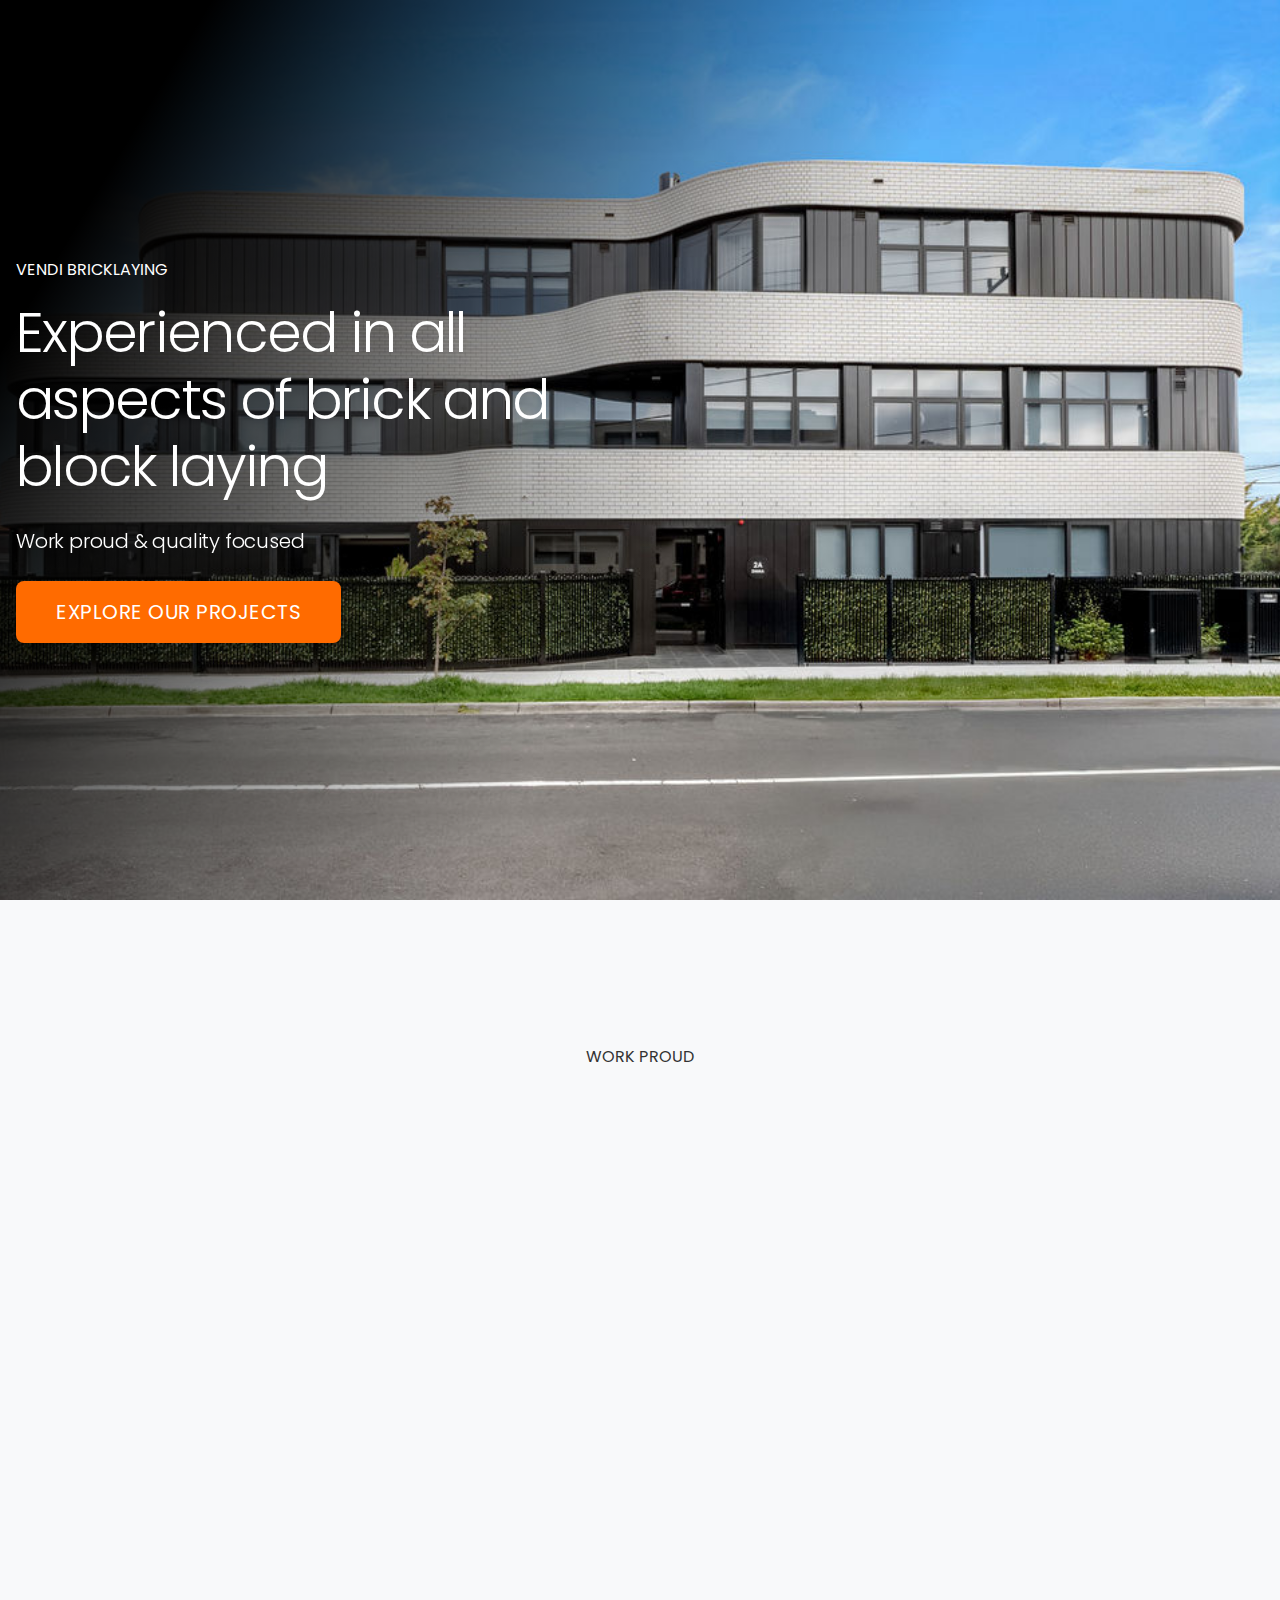
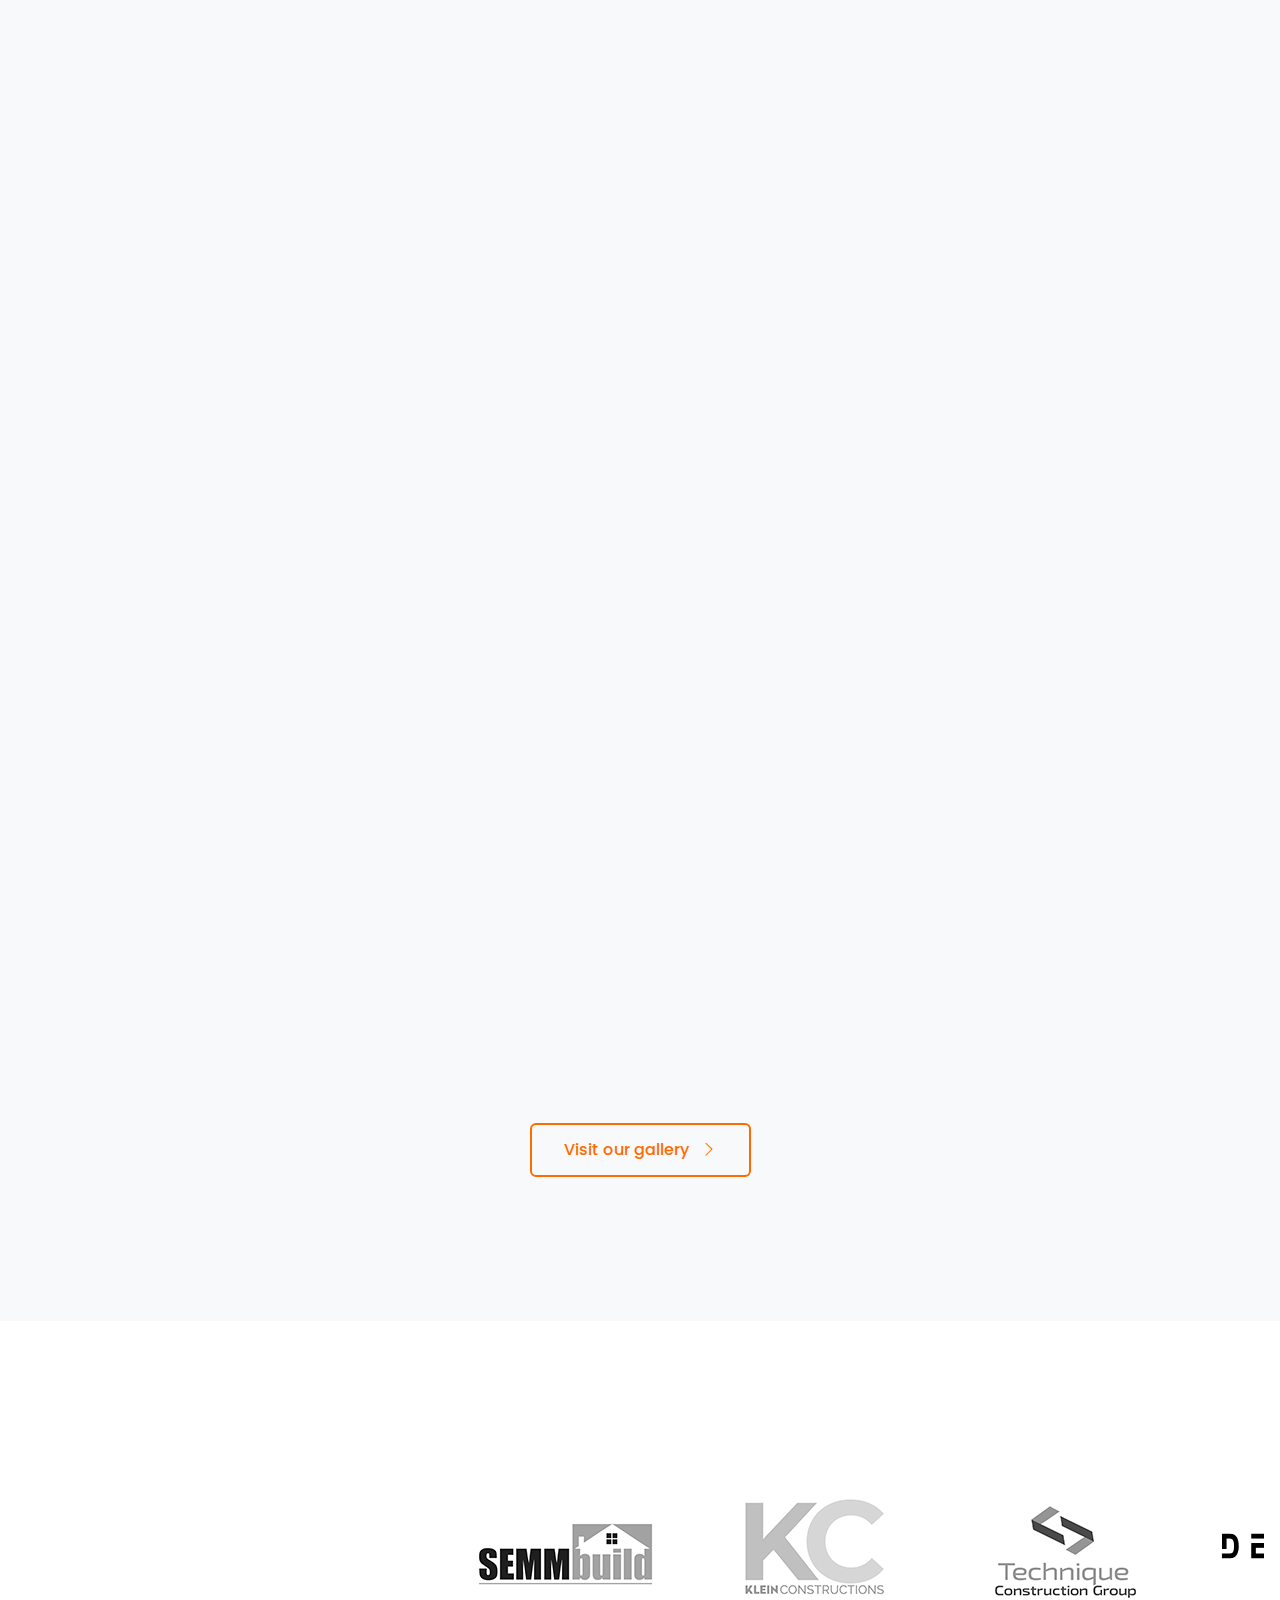
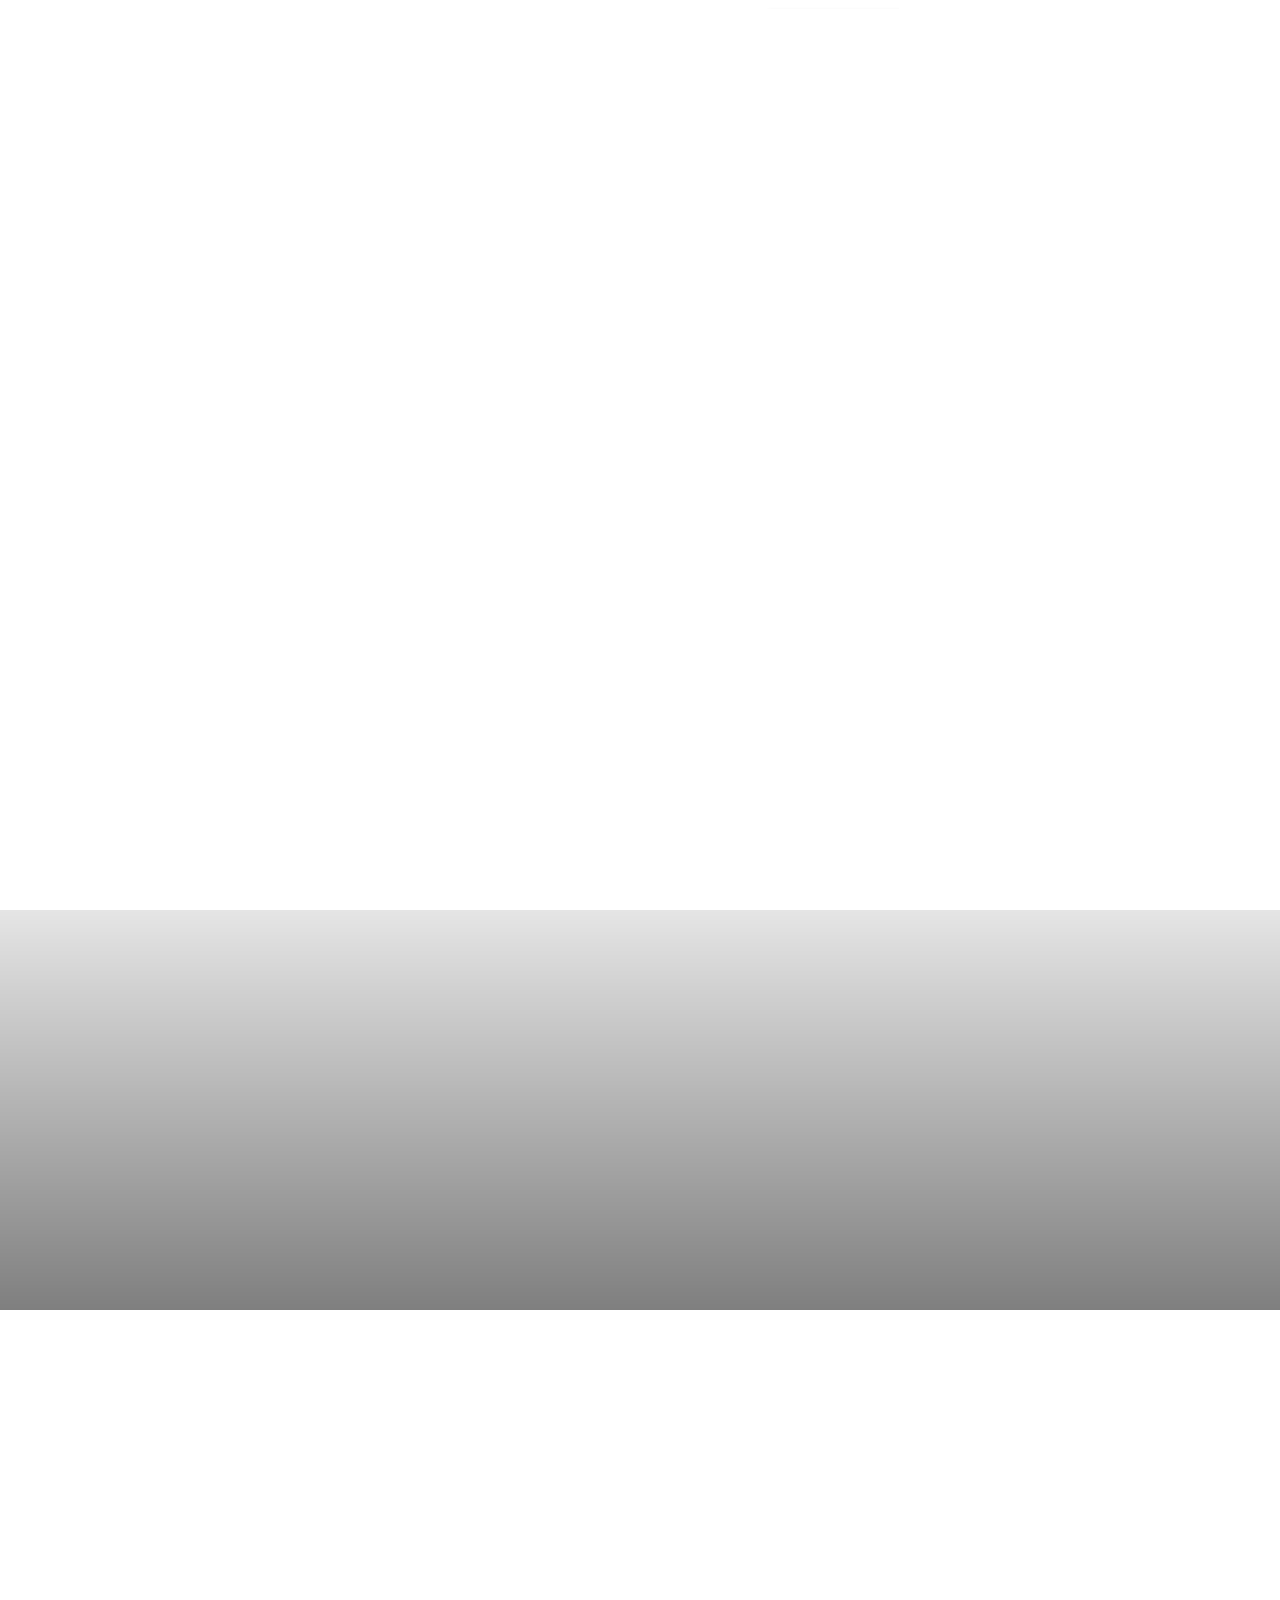
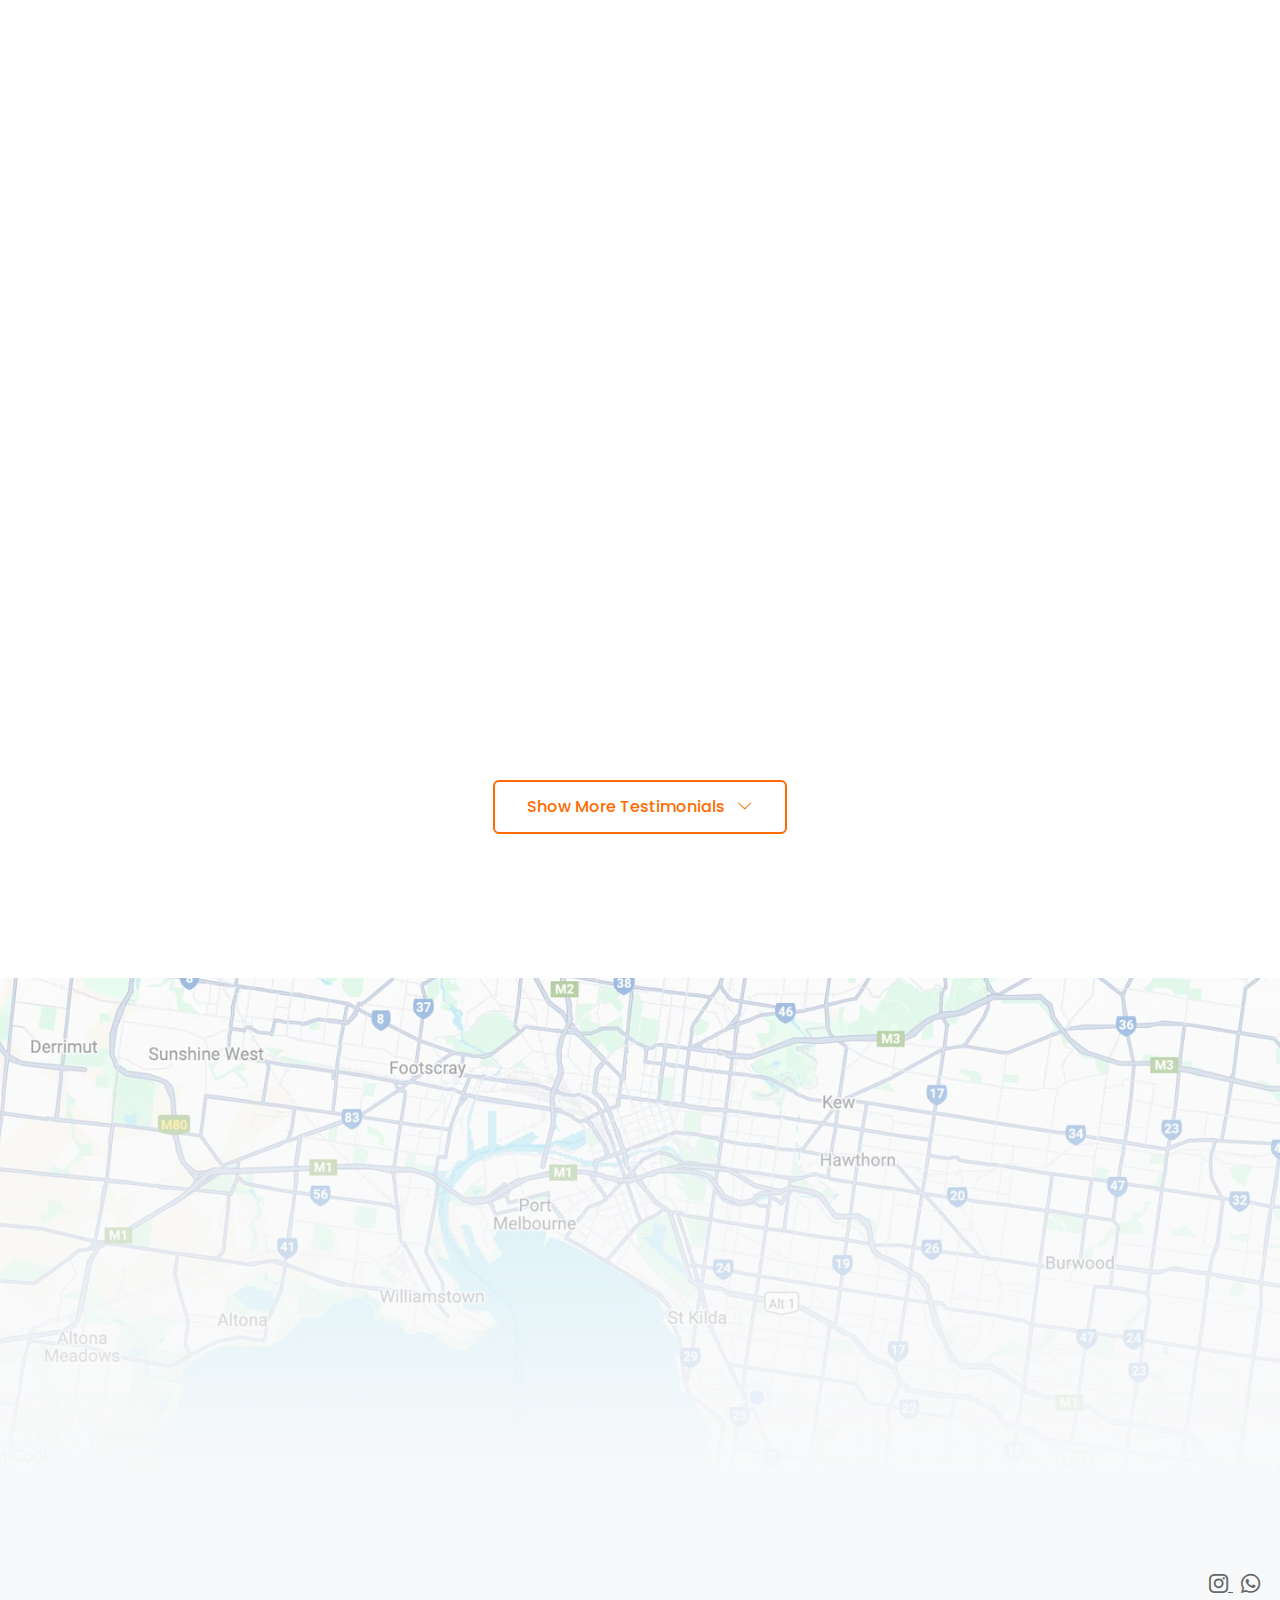
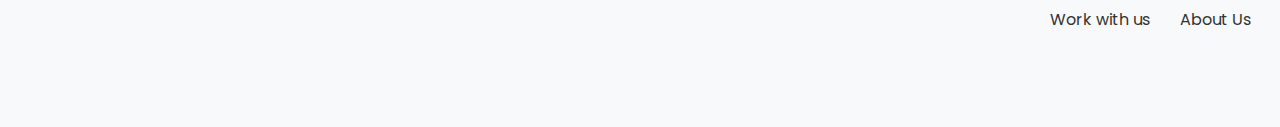
<file: index.html>
<!DOCTYPE html>
<html lang="es">

<head>
  <meta charset="UTF-8">
  <meta name="viewport" content="width=device-width, initial-scale=1.0">
  <meta name="description" content="Vendi Bricklaying - Experts in brick and block construction. Professional masonry services for fireplaces, walls, and residential projects. Guaranteed quality in Melbourne, Australia.>
  <meta name=" keywords"
    content="bricklaying, brickwork, construction, chimney building, residential construction, Melbourne bricklayers, professional bricklaying, brick walls, custom brickwork, construction services, building contractors, masonry work, brick installation, construction experts, quality bricklaying">
  <meta name="author" content="Vendi Bricklaying">
  <meta name="robots" content="index, follow">
  <meta property="og:title" content="Vendi Bricklaying - Professional Bricklaying Services in Melbourne">
  <meta property="og:description"
    content="Expert bricklaying services in Melbourne. Specializing in chimneys, residential construction, and custom brickwork projects. Quality guaranteed.">
  <meta property="og:image" content="assets/images/header-bg.jpeg">
  <meta property="og:url" content="https://vendibricklaying.com.au">
  <meta property="og:type" content="website">
  <meta name="twitter:card" content="summary_large_image">
  <meta name="twitter:title" content="Vendi Bricklaying - Professional Bricklaying Services">
  <meta name="twitter:description"
    content="Expert bricklaying services in Melbourne. Quality construction and custom brickwork projects.">
  <meta name="twitter:image" content="assets/images/header-bg.jpeg">
  <meta name="geo.region" content="AU-VIC">
  <meta name="geo.placename" content="Melbourne">
  <meta name="geo.position" content="-37.8136;144.9631">
  <meta name="ICBM" content="-37.8136, 144.9631">
  <title>Vendi Bricklaying - Professional Bricklaying Services in Melbourne</title>
  <!-- Favicon -->
  <link rel="icon" type="image/ico" href="assets/images/logo.ico">
  <!-- Canonical URL -->
  <link rel="canonical" href="https://vendibricklaying.com.au">
  <!-- Additional Meta Tags -->
  <meta name="language" content="English">
  <meta name="revisit-after" content="7 days">
  <meta name="theme-color" content="#ff6b00">
  <!-- Gallery Section Meta Tags -->
  <meta name="gallery:title" content="Vendi Bricklaying Gallery - Quality Brickwork Projects">
  <meta name="gallery:description"
    content="Explore our portfolio of premium brickwork projects including custom chimneys, residential construction, and unique brick patterns. Quality craftsmanship in Melbourne.">
  <meta name="gallery:keywords"
    content="bricklaying gallery, brickwork portfolio, Melbourne bricklaying projects, custom brickwork examples, chimney construction gallery, residential brickwork showcase">
  <!-- Structured Data for Gallery -->
  <script type="application/ld+json">
  {
    "@context": "https://schema.org",
    "@type": "ImageGallery",
    "name": "Vendi Bricklaying Project Gallery",
    "description": "Showcase of premium brickwork projects including custom chimneys, residential construction, and unique brick patterns.",
    "image": [
      {
        "@type": "ImageObject",
        "contentUrl": "https://vendibricklaying.com.au/assets/images/header-bg.png",
        "name": "Custom Chimney Project",
        "description": "Detailed chimney built with custom made ptersen kolumba bricks"
      },
      {
        "@type": "ImageObject",
        "contentUrl": "https://vendibricklaying.com.au/assets/images/gallery/pr3_3.jpg",
        "name": "Residential Project",
        "description": "Residential project with premium brick finishes, combining aesthetics and durability"
      },
      {
        "@type": "ImageObject",
        "contentUrl": "https://vendibricklaying.com.au/assets/images/gallery/pr1_1.jpg",
        "name": "Patterned Wall Construction",
        "description": "Construction of walls with special patterns, showcasing the versatility of brick"
      }
    ],
    "provider": {
      "@type": "LocalBusiness",
      "name": "Vendi Bricklaying",
      "image": "https://vendibricklaying.com.au/assets/images/logo512.png",
      "description": "Professional bricklaying services in Melbourne. Specializing in chimneys, residential construction, and custom brickwork projects.",
      "address": {
        "@type": "PostalAddress",
        "streetAddress": "Melbourne",
        "addressLocality": "Melbourne",
        "addressRegion": "VIC",
        "addressCountry": "AU"
      },
      "geo": {
        "@type": "GeoCoordinates",
        "latitude": -37.8136,
        "longitude": 144.9631
      },
      "url": "https://vendibricklaying.com.au",
      "telephone": "+61 411 797 280",
      "openingHoursSpecification": {
        "@type": "OpeningHoursSpecification",
        "dayOfWeek": [
          "Monday",
          "Tuesday",
          "Wednesday",
          "Thursday",
          "Friday",
          "Saturday"
        ],
        "opens": "07:00",
        "closes": "17:00"
      }
    }
  }
  </script>
  <!-- Google Fonts -->
  <link rel="preconnect" href="https://fonts.googleapis.com">
  <link rel="preconnect" href="https://fonts.gstatic.com" crossorigin>
  <link href="https://fonts.googleapis.com/css2?family=Poppins:wght@300;400;500;600;700&display=swap" rel="stylesheet">
  <!-- Bootstrap 5 CSS -->
  <link href="https://cdn.jsdelivr.net/npm/bootstrap@5.3.3/dist/css/bootstrap.min.css" rel="stylesheet">
  <!-- AOS CSS -->
  <link href="https://unpkg.com/aos@2.3.1/dist/aos.css" rel="stylesheet">
  <!-- Custom CSS -->
  <link rel="stylesheet" href="styles.css">
</head>
<!-- Google tag (gtag.js) -->
<script async src="https://www.googletagmanager.com/gtag/js?id=AW-16962348396"></script>
<script>
  window.dataLayer = window.dataLayer || [];
  function gtag() { dataLayer.push(arguments); }
  gtag('js', new Date());

  gtag('config', 'AW-16962348396');
</script>
<script async src="https://www.googletagmanager.com/gtag/js?id=G-SKYWXN4DM1"></script>
<script>
  // Only run Google Analytics script if not on localhost
  if (window.location.hostname !== "localhost" && window.location.hostname !== "127.0.0.1") {
    window.dataLayer = window.dataLayer || [];
    function gtag() { dataLayer.push(arguments); }
    gtag('js', new Date());

    gtag('config', 'G-SKYWXN4DM1');
  }
</script>

<body>
  <!-- Header Section -->
  <header class="header-section">
    <div class="container">
      <div class="row min-vh-100 align-items-center">
        <div class="col-lg-6">
          <p class="text-uppercase text-white">Vendi Bricklaying</p>
          <h1 class="display-4 text-white mb-4" data-aos="fade-right">Experienced in all aspects of brick and block
            laying</h1>
          <p class="lead text-white mb-4" data-aos="fade-right" data-aos-delay="100">Work proud & quality focused</p>
          <a href="#gallery" class="btn btn-brick btn-lg" data-aos="fade-right" data-aos-delay="200">Explore our
            projects</a>
        </div>
      </div>
    </div>
  </header>

  <!-- Gallery Section -->
  <section id="gallery" class="gallery-section">
    <div class="container">
      <div class="text-center mb-5">
        <p class="text-uppercase">Work proud</p>
        <h2 class="display-5 mb-3" data-aos="fade-up">Showcasing quality brickwork Projects</h2>
      </div>

      <!-- First Row -->
      <div class="row g-4 mb-4">
        <div class="col-lg-6">
          <div class="gallery-item vertical" data-aos="fade-right">
            <div class="gallery-item-inner">
              <div class="gallery-item-front">
                <img src="assets/images/chimenea.png" alt="Imagen vertical" class="img-fluid">
              </div>
              <div class="gallery-item-back">
                <p>This detailed chimney built with custom made ptersen kolumba bricks.</p>
                <img src="assets/images/partners/robertsons.png" alt="Robertsons logo" class="img-fluid">
              </div>
            </div>
          </div>
        </div>
        <div class="col-lg-6">
          <div class="row g-4">
            <div class="col-12">
              <div class="gallery-item horizontal" data-aos="fade-left" data-aos-delay="100">
                <div class="gallery-item-inner">
                  <div class="gallery-item-front">
                    <img src="assets/images/gallery/pr3_3.jpg" alt="Imagen horizontal 1" class="img-fluid">
                  </div>
                  <div class="gallery-item-back">
                    <p>Residential project with premium brick finishes, combining aesthetics and durability.</p>
                  </div>
                </div>
              </div>
            </div>
            <div class="col-12">
              <div class="gallery-item horizontal" data-aos="fade-left" data-aos-delay="200">
                <div class="gallery-item-inner">
                  <div class="gallery-item-front">
                    <img src="assets/images/2.jpeg" alt="Imagen horizontal 2" class="img-fluid">
                  </div>
                  <div class="gallery-item-back">
                    <p>Construction of walls with special patterns, showcasing the versatility of brick.</p>
                  </div>
                </div>
              </div>
            </div>
          </div>
        </div>
      </div>

      <!-- Second Row -->
      <div class="row g-4">
        <div class="col-lg-6">
          <div class="gallery-item vertical" data-aos="fade-right" data-aos-delay="300">
            <div class="gallery-item-inner">
              <div class="gallery-item-front">
                <img src="assets/images/11.jpg" alt="Imagen vertical 2" class="img-fluid">
              </div>
              <div class="gallery-item-back">
                <p>Residential building project with premium brick finishes, highlighting precision and quality in every
                  detail.</p>
              </div>
            </div>
          </div>
        </div>
        <div class="col-lg-6">
          <div class="gallery-item vertical" data-aos="fade-right" data-aos-delay="400">
            <div class="gallery-item-inner">
              <div class="gallery-item-front">
                <img src="assets/images/7.jpeg" alt="Imagen vertical 3" class="img-fluid">
              </div>
              <div class="gallery-item-back">
                <p>Construction of walls with unique patterns and textures, demonstrating the versatility and beauty of
                  brick.</p>
              </div>
            </div>
          </div>
        </div>
      </div>

      <div class="text-center mt-5">
        <a href="gallery.html" class="btn btn-outline-brick" id="visit-gallery">
          <span>Visit our gallery</span>
          <i class="bi bi-chevron-right ms-2"></i>
        </a>
      </div>
    </div>
  </section>

  <!-- Clients & Partners Section -->
  <section class="clients-section">
    <div class="container">
      <div class="row align-items-center">
        <!-- Left Column - Text Content -->
        <div class="col-lg-4 mb-4 mb-lg-0">
          <h2 class="mb-4 text-uppercase" data-aos="fade-right">Builders & Partners</h2>
          <p class="lead" data-aos="fade-right" data-aos-delay="100">We're proud to collaborate with builders,
            developers, and partners who share our commitment to quality and excellence.</p>
        </div>

        <!-- Right Column - Carousel -->
        <div class="col-lg-8">
          <div class="clients-carousel">
            <div class="clients-track">
              <!-- First Set of Logos -->
              <div class="client-logo">
                <a href="https://semmbuild.com.au/" target="_blank" rel="noopener noreferrer">
                  <img src="assets/images/partners/semmbuild.png" alt="SEMM BUILD" class="img-fluid">
                </a>
              </div>
              <div class="client-logo">
                <a href="https://kleinconstructions.com.au/" target="_blank" rel="noopener noreferrer">
                  <img src="assets/images/partners/klein.png" alt="Klein" class="img-fluid">
                </a>
              </div>
              <div class="client-logo">
                <a href="https://www.techniqueconstruction.com.au/" target="_blank" rel="noopener noreferrer">
                  <img src="assets/images/partners/technique.png" alt="Technique Construction Group" class="img-fluid">
                </a>
              </div>
              <div class="client-logo">
                <a href="https://www.debuildgroup.com.au/" target="_blank" rel="noopener noreferrer">
                  <img src="assets/images/partners/de-build.png" alt="De Build" class="img-fluid">
                </a>
              </div>
              <div class="client-logo">
                <a href="https://www.originalprojects.com.au/" target="_blank" rel="noopener noreferrer">
                  <img src="assets/images/partners/originalprojects.png" alt="Original Projects" class="img-fluid">
                </a>
              </div>
              <div class="client-logo">
                <a href="https://br-landscapes.com.au/" target="_blank" rel="noopener noreferrer">
                  <img src="assets/images/partners/br-landscapes.png" alt="BR Landscapes" class="img-fluid">
                </a>
              </div>
              <div class="client-logo">
                <a href="https://mikdev.com.au/" target="_blank" rel="noopener noreferrer">
                  <img src="assets/images/partners/mikde.png" alt="Mikdev" class="img-fluid">
                </a>
              </div>
              <div class="client-logo">
                <a href="https://www.baseconstruct.com/" target="_blank" rel="noopener noreferrer">
                  <img src="assets/images/partners/base.png" alt="Base Construct" class="img-fluid">
                </a>
              </div>
              <!-- Duplicate logos for seamless loop -->
              <div class="client-logo">
                <a href="https://semmbuild.com.au/" target="_blank" rel="noopener noreferrer">
                  <img src="assets/images/partners/semmbuild.png" alt="SEMM BUILD" class="img-fluid">
                </a>
              </div>
              <div class="client-logo">
                <a href="https://kleinconstructions.com.au/" target="_blank" rel="noopener noreferrer">
                  <img src="assets/images/partners/klein.png" alt="Klein" class="img-fluid">
                </a>
              </div>
              <div class="client-logo">
                <a href="https://www.techniqueconstruction.com.au/" target="_blank" rel="noopener noreferrer">
                  <img src="assets/images/partners/technique.png" alt="Technique Construction Group" class="img-fluid">
                </a>
              </div>
              <div class="client-logo">
                <a href="https://www.debuildgroup.com.au/" target="_blank" rel="noopener noreferrer">
                  <img src="assets/images/partners/de-build.png" alt="De Build" class="img-fluid">
                </a>
              </div>
              <div class="client-logo">
                <a href="https://www.originalprojects.com.au/" target="_blank" rel="noopener noreferrer">
                  <img src="assets/images/partners/originalprojects.png" alt="Original Projects" class="img-fluid">
                </a>
              </div>
              <div class="client-logo">
                <a href="https://br-landscapes.com.au/" target="_blank" rel="noopener noreferrer">
                  <img src="assets/images/partners/br-landscapes.png" alt="BR Landscapes" class="img-fluid">
                </a>
              </div>
              <div class="client-logo">
                <a href="https://mikdev.com.au/" target="_blank" rel="noopener noreferrer">
                  <img src="assets/images/partners/mikde.png" alt="Mikdev" class="img-fluid">
                </a>
              </div>
              <div class="client-logo">
                <a href="https://www.baseconstruct.com/" target="_blank" rel="noopener noreferrer">
                  <img src="assets/images/partners/base.png" alt="Base Construct" class="img-fluid">
                </a>
              </div>
            </div>
          </div>
        </div>
      </div>
    </div>
  </section>

  <!-- Video Section -->
  <section class="video-section py-5">
    <div class="container">
      <div class="row justify-content-center">
        <div class="col-lg-10" data-aos="fade-up" data-aos-delay="200">
          <div class="video-container mb-5">
            <iframe src="https://www.youtube-nocookie.com/embed/NiMmLrqk3Cg?si=XEGr3wIhr_3o7Y1U&amp;controls=0"
              title="Vendi Bricklaying Work Process" frameborder="0"
              allow="accelerometer; autoplay; clipboard-write; encrypted-media; gyroscope; picture-in-picture"
              allowfullscreen>
            </iframe>
          </div>
        </div>
      </div>
    </div>
  </section>

  <!-- Parallax Section -->
  <section class="parallax-section">
    <div class="parallax-content">
      <h2 class="text-white mb-4" data-aos="fade-up">Building Excellence</h2>
      <p class="lead text-white" data-aos="fade-up" data-aos-delay="100">Crafting quality brickwork that stands the test
        of time</p>
    </div>
  </section>

  <!-- Testimonials Section -->
  <section class="testimonials-section">
    <div class="container">
      <div class="text-center mb-5">
        <h2 class="display-5 mb-3" data-aos="fade-up">What Our Clients Say</h2>
        <p class="lead" data-aos="fade-up" data-aos-delay="100">Testimonials from Those Who've Trusted Our Work</p>
      </div>

      <div class="row g-4" id="testimonials-container">
        <!-- Testimonial 1 -->
        <div class="col-lg-6 testimonial-item" data-aos="fade-up" data-aos-delay="300">
          <div class="testimonial-card">
            <div class="testimonial-content">
              <p>"Adrian and his team at Vendi Bricklaying are fantastic bricklayers. I have used Adrian and his team on
                3 architectural projects over a number of years, including render bricks, blocks and feature face brick
                installations. They are efficient, reliable with excellent workmanship adding value throughout. Adrian
                in particular offers his time freely providing quality advice in relation to all brick/block matters
                prior, during and after installation. I would not hesitate in using/recommending Vendi Bricklaying for
                any future work"</p>
            </div>
            <div class="testimonial-author">
              <div class="author-info">
                <h4>Vlad Grinberg</h4>
                <p>Property Developer</p>
                <div class="rating mb-2">
                  <i class="bi bi-star-fill"></i>
                  <i class="bi bi-star-fill"></i>
                  <i class="bi bi-star-fill"></i>
                  <i class="bi bi-star-fill"></i>
                  <i class="bi bi-star-fill"></i>
                </div>
              </div>
            </div>
          </div>
        </div>

        <!-- Testimonial 2 -->
        <div class="col-lg-6 testimonial-item" data-aos="fade-up" data-aos-delay="300">
          <div class="testimonial-card">
            <div class="testimonial-content">
              <p>"We engaged Adrian on a very high end architectural project in Brighton. This project involved some
                very intricate brick work that required a great deal of skill and patience. Adrian is a fantastic
                problem-solver and always goes above and beyond to ensure projects are successful. His attention to
                detail is outstanding and overall knowledge is second to none. I wouldn't hesitate in using Vendi
                Bricklaying for future projects"</p>
            </div>
            <div class="testimonial-author">
              <div class="author-info">
                <h4>Stephen Berger/site supervisor</h4>
                <p>Klein constructions</p>
                <div class="rating mb-2">
                  <i class="bi bi-star-fill"></i>
                  <i class="bi bi-star-fill"></i>
                  <i class="bi bi-star-fill"></i>
                  <i class="bi bi-star-fill"></i>
                  <i class="bi bi-star-fill"></i>
                </div>
              </div>
            </div>
          </div>
        </div>

        <!-- Testimonial 3 -->
        <div class="col-lg-6 testimonial-item" data-aos="fade-up" data-aos-delay="200">
          <div class="testimonial-card">
            <div class="testimonial-content">
              <p>"Adrian and I have worked on many projects together over the past 15 years. His experience, knowledge
                and workmanship are outstanding, and the reason why we have had such a long standing relationship. I
                hold high standards and so does Adrian and his team"</p>
            </div>
            <div class="testimonial-author">
              <div class="author-info">
                <h4>Nick Butselaar</h4>
                <p>Owner/Base Construct</p>
                <div class="rating mb-2">
                  <i class="bi bi-star-fill"></i>
                  <i class="bi bi-star-fill"></i>
                  <i class="bi bi-star-fill"></i>
                  <i class="bi bi-star-fill"></i>
                  <i class="bi bi-star-fill"></i>
                </div>
              </div>
            </div>
          </div>
        </div>

        <!-- Testimonial 4 -->
        <div class="col-lg-6 testimonial-item" data-aos="fade-up" data-aos-delay="100">
          <div class="testimonial-card">
            <div class="testimonial-content">
              <p>"Adrian and his team are great to deal with on all types of projects. We have used Vendi Bricklaying on
                many renovations and extensions. Nothing is ever an issue and he is always a pleasure to deal with. All
                his workers are very approachable and hard working. We look forward to continuing our relationship with
                Vendi Bricklaying"</p>
            </div>
            <div class="testimonial-author">
              <div class="author-info">
                <h4>Damien Semmler.</h4>
                <p>SEMMbuild Pty Ltd</p>
                <div class="rating mb-2">
                  <i class="bi bi-star-fill"></i>
                  <i class="bi bi-star-fill"></i>
                  <i class="bi bi-star-fill"></i>
                  <i class="bi bi-star-fill"></i>
                  <i class="bi bi-star-fill"></i>
                </div>
              </div>
            </div>
          </div>
        </div>

        <!-- Testimonial 5 -->
        <div class="col-lg-6 testimonial-item hidden" data-aos="fade-up" data-aos-delay="100">
          <div class="testimonial-card">
            <div class="testimonial-content">
              <p>"Vendi Bricklaying have completed multiple projects with us over the previous few years. Predominantly
                complex architectural homes, from curved brickwork, feature pattern blockwork, as well as renovation
                works incorporating new to old. Adrian and the team are some of our favourites to have on site, always
                up for a challenge presenting valuable knowledge and experience when dealing with with set outs and
                problem solving whilst also keeping a good vibe on site. Adrian's attention to detail, and effort in
                maintaining communications and relationships with our team make him such a valuable asset"</p>
            </div>
            <div class="testimonial-author">
              <div class="author-info">
                <h4>Kieran O'Gorman/project manager</h4>
                <p>Original Projects</p>
                <div class="rating mb-2">
                  <i class="bi bi-star-fill"></i>
                  <i class="bi bi-star-fill"></i>
                  <i class="bi bi-star-fill"></i>
                  <i class="bi bi-star-fill"></i>
                  <i class="bi bi-star-fill"></i>
                </div>
              </div>
            </div>
          </div>
        </div>

        <!-- Testimonial 6 -->
        <div class="col-lg-6 testimonial-item hidden" data-aos="fade-up" data-aos-delay="200">
          <div class="testimonial-card" onclick="window.open('https://g.co/kgs/NN7aCQD', '_blank')">
            <div class="testimonial-content">
              <p>"Great team top quality workman ship totally recommend them. <b>Positive: Responsiveness, Punctuality,
                  Quality, Professionalism, Value</b>"</p>
            </div>
            <div class="testimonial-author">
              <div class="author-info">
                <h4>John Chares</h4>
                <p>Another Happy Client</p>
                <div class="rating mb-2">
                  <i class="bi bi-star-fill"></i>
                  <i class="bi bi-star-fill"></i>
                  <i class="bi bi-star-fill"></i>
                  <i class="bi bi-star-fill"></i>
                  <i class="bi bi-star-fill"></i>
                </div>
              </div>
            </div>
          </div>
        </div>
      </div>

      <div class="text-center mt-5">
        <button class="btn btn-outline-brick" id="show-more-testimonials">
          <span>Show More Testimonials</span>
          <i class="bi bi-chevron-down ms-2"></i>
        </button>
      </div>
    </div>
  </section>

  <!-- Contact Section -->
  <section class="contact-section">
    <div class="container">
      <div class="text-center mb-5">
        <h2 class="display-5 mb-3" data-aos="fade-up">Let's Build Something Great Together</h2>
        <p class="lead" data-aos="fade-up" data-aos-delay="100">Shoot us a message or give us a call – we're keen to
          hear about your next project.</p>
      </div>
      <div class="text-center">
        <!-- <a href="#" class="btn btn-brick btn-lg" data-aos="fade-up" data-aos-delay="200">Get in touch</a> -->
        <a class="btn btn-brick btn-lg" data-aos="fade-up" data-aos-delay="200" aria-label="Chat on WhatsApp"
          href="https://wa.me/61411797280/?text=Hey%20Adrian%2C%20just%20came%20across%20your%20website%20and%20keen%20to%20have%20a%20quick%20chat%20about%20a%20project%20we%E2%80%99ve%20got%20in%20mind.%20Feel%20free%20to%20give%20me%20a%20call%20or%20flick%20me%20a%20text%20when%20you%20get%20a%20chance%21"
          target="_blank" rel="noopener noreferrer"
          onclick="gtag('event', 'whatsapp_click', {'event_category': 'engagement', 'event_label': 'contact_section'});">
          <span>Send a message</span>
          <i class="bi bi-whatsapp"></i>
        </a>
      </div>
    </div>
  </section>

  <!-- Footer -->
  <footer class="footer-section py-5">
    <div class="container">
      <div class="row align-items-center">
        <!-- Contact Information -->
        <div class="col-lg-6" data-aos="fade-right">
          <div class="footer-contact">
            <h4 class="mb-3">Contact Us</h4>
            <ul class="list-unstyled">
              <li class="mb-2">
                <i class="bi bi-geo-alt-fill me-2"></i>
                Melbourne, Australia
              </li>
              <li class="mb-2">
                <i class="bi bi-telephone-fill me-2"></i>
                <a href="tel:+61 411 797 280" class="text-decoration-none"
                  onclick="gtag('event', 'call_click', {'event_category': 'engagement', 'event_label': 'footer'});">+61
                  411 797 280</a>
              </li>
              <li class="mb-2">
                <i class="bi bi-envelope-fill me-2"></i>
                <a href="mailto:info@vendibricklaying.com" class="text-decoration-none"
                  onclick="gtag('event', 'email_click', {'event_category': 'engagement', 'event_label': 'footer'});">info@vendibricklaying.com</a>
              </li>
            </ul>
          </div>
        </div>

        <!-- Social Links -->
        <div class="col-lg-6 text-lg-end">
          <div class="footer-social">
            <a href="https://www.instagram.com/vendi_bricklaying/" class="social-icon px-1" target="_blank"
              rel="noopener noreferrer">
              <i class="bi bi-instagram"></i>
            </a>
            <a class="social-icon px-1" aria-label="Chat on WhatsApp"
              href="https://wa.me/61411797280/?text=Hey%20Adrian%2C%20just%20came%20across%20your%20website%20and%20keen%20to%20have%20a%20quick%20chat%20about%20a%20project%20we%E2%80%99ve%20got%20in%20mind.%20Feel%20free%20to%20give%20me%20a%20call%20or%20flick%20me%20a%20text%20when%20you%20get%20a%20chance%21"
              target="_blank" rel="noopener noreferrer"
              onclick="gtag('event', 'whatsapp_click', {'event_category': 'engagement', 'event_label': 'footer'});">
              <i class="bi bi-whatsapp"></i>
            </a><br />
            <a href="#" class="btn btn-link text-decoration-none">Work with us</a>
            <a href="about.html" class="btn btn-link text-decoration-none">About Us</a>
          </div>
        </div>
      </div>
    </div>
  </footer>

  <!-- Bootstrap Icons -->
  <link rel="stylesheet" href="https://cdn.jsdelivr.net/npm/bootstrap-icons@1.11.3/font/bootstrap-icons.min.css">
  <!-- Bootstrap JS -->
  <script src="https://cdn.jsdelivr.net/npm/bootstrap@5.3.3/dist/js/bootstrap.bundle.min.js"></script>
  <!-- AOS JS -->
  <script src="https://unpkg.com/aos@2.3.1/dist/aos.js"></script>
  <script>
    AOS.init({
      duration: 800,
      once: true,
      offset: 100
    });

    // Testimonials Show More/Less functionality
    document.addEventListener('DOMContentLoaded', function () {
      const showMoreBtn = document.getElementById('show-more-testimonials');
      const testimonials = document.querySelectorAll('.testimonial-item');
      let isExpanded = false;

      // Initially hide testimonials after the first 4
      testimonials.forEach((testimonial, index) => {
        if (index >= 4) {
          testimonial.classList.add('hidden');
        }
      });

      showMoreBtn.addEventListener('click', function () {
        isExpanded = !isExpanded;

        testimonials.forEach((testimonial, index) => {
          if (index >= 4) {
            if (isExpanded) {
              // First remove hidden class
              testimonial.classList.remove('hidden');
              // Force a reflow
              void testimonial.offsetWidth;
              // Then add show class
              testimonial.classList.add('show');
            } else {
              // First remove show class
              testimonial.classList.remove('show');
              // Wait for transition to complete before hiding
              setTimeout(() => {
                testimonial.classList.add('hidden');
              }, 50);
            }
          }
        });

        // Update button text and icon
        this.querySelector('span').textContent = isExpanded ? 'Show Less Testimonials' : 'Show More Testimonials';
        this.classList.toggle('show-less');
      });
    });
  </script>
</body>

</html>
</file>
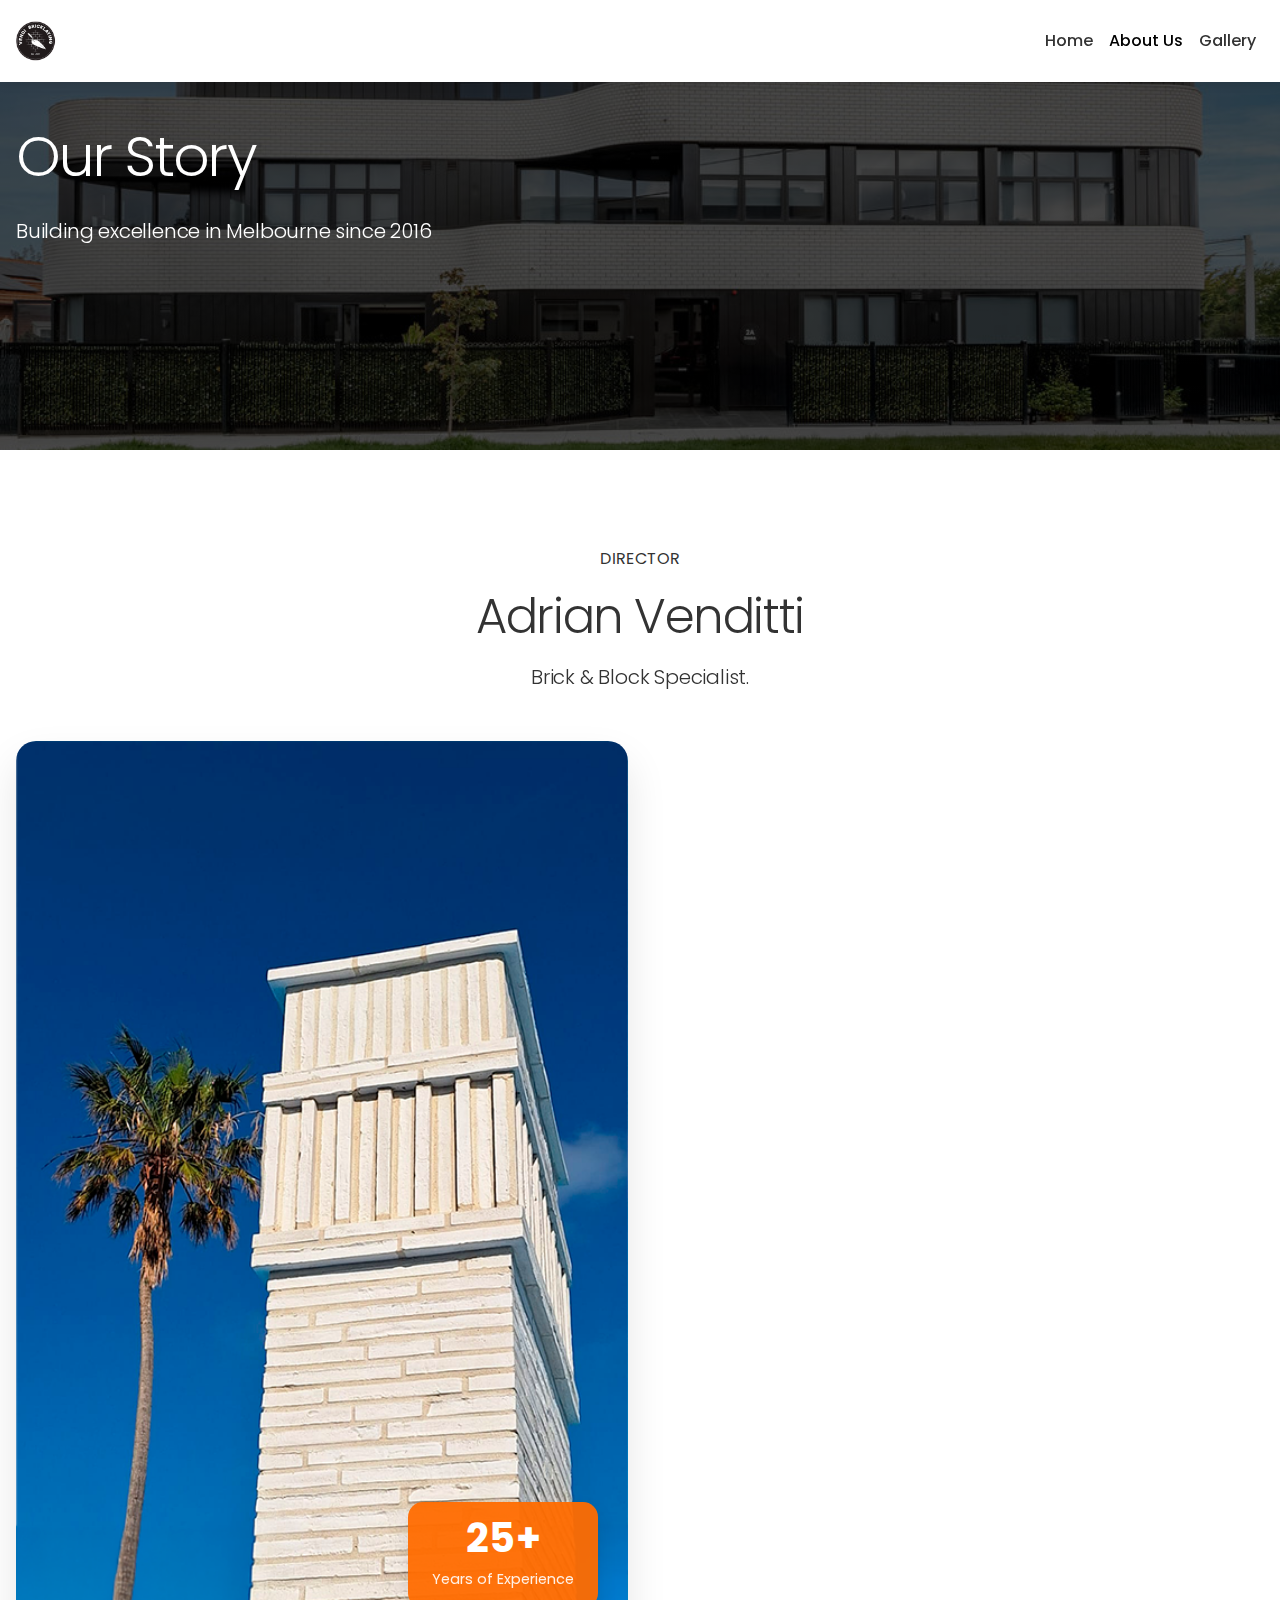
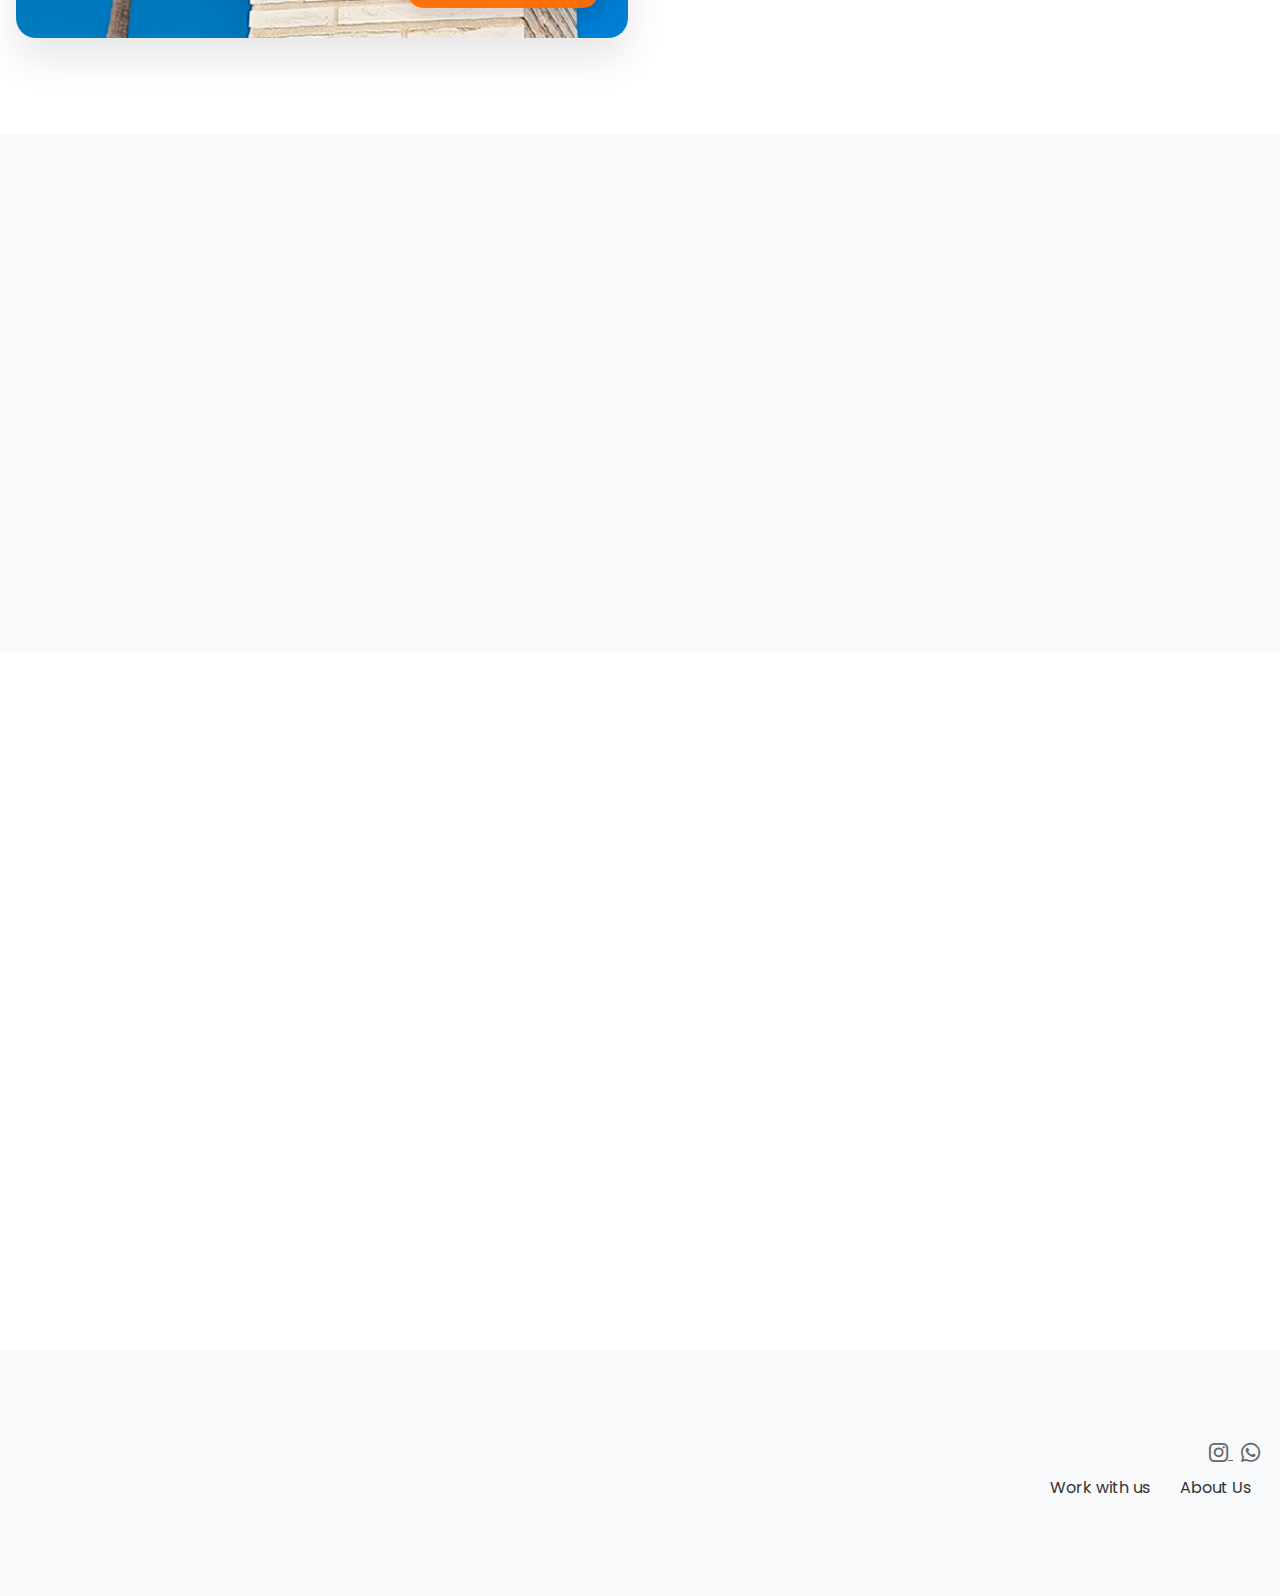
<file: about.html>
<!DOCTYPE html>
<html lang="es">

<head>
  <meta charset="UTF-8">
  <meta name="viewport" content="width=device-width, initial-scale=1.0">
  <meta name="description"
    content="About Vendi Bricklaying - Learn about our history, values, and commitment to quality bricklaying services in Melbourne.">
  <meta name="keywords"
    content="about Vendi Bricklaying, Melbourne bricklayers history, professional bricklaying company, construction expertise">
  <meta name="author" content="Vendi Bricklaying">
  <meta name="robots" content="index, follow">
  <meta property="og:title" content="About Vendi Bricklaying - Our Story and Values">
  <meta property="og:description"
    content="Learn about Vendi Bricklaying's history, values, and commitment to quality bricklaying services in Melbourne.">
  <meta property="og:image" content="assets/images/header-bg.jpeg">
  <meta property="og:url" content="https://vendibricklaying.com.au/about">
  <meta property="og:type" content="website">
  <meta name="twitter:card" content="summary_large_image">
  <meta name="twitter:title" content="About Vendi Bricklaying - Our Story and Values">
  <meta name="twitter:description"
    content="Learn about Vendi Bricklaying's history, values, and commitment to quality bricklaying services in Melbourne.">
  <meta name="twitter:image" content="assets/images/header-bg.jpeg">
  <title>About Us - Vendi Bricklaying</title>
  <!-- Favicon -->
  <link rel="icon" type="image/ico" href="assets/images/logo.ico">
  <!-- Canonical URL -->
  <link rel="canonical" href="https://vendibricklaying.com.au/about">
  <!-- Google Fonts -->
  <link rel="preconnect" href="https://fonts.googleapis.com">
  <link rel="preconnect" href="https://fonts.gstatic.com" crossorigin>
  <link href="https://fonts.googleapis.com/css2?family=Poppins:wght@300;400;500;600;700&display=swap" rel="stylesheet">
  <!-- Bootstrap 5 CSS -->
  <link href="https://cdn.jsdelivr.net/npm/bootstrap@5.3.3/dist/css/bootstrap.min.css" rel="stylesheet">
  <!-- AOS CSS -->
  <link href="https://unpkg.com/aos@2.3.1/dist/aos.css" rel="stylesheet">
  <!-- Custom CSS -->
  <link rel="stylesheet" href="styles.css">
</head>
<!-- Google tag (gtag.js) -->
<script async src="https://www.googletagmanager.com/gtag/js?id=G-SKYWXN4DM1"></script>
<script>
  // Only run Google Analytics script if not on localhost
  if (window.location.hostname !== "localhost" && window.location.hostname !== "127.0.0.1") {
    window.dataLayer = window.dataLayer || [];
    function gtag() { dataLayer.push(arguments); }
    gtag('js', new Date());

    gtag('config', 'G-SKYWXN4DM1');
  }
</script>

<body>
  <!-- Navigation -->
  <nav class="navbar navbar-expand-lg navbar-light bg-white fixed-top">
    <div class="container">
      <a class="navbar-brand" href="index.html">
        <img src="assets/images/logo512.png" alt="Vendi Bricklaying Logo" height="40">
      </a>
      <button class="navbar-toggler" type="button" data-bs-toggle="collapse" data-bs-target="#navbarNav">
        <span class="navbar-toggler-icon"></span>
      </button>
      <div class="collapse navbar-collapse" id="navbarNav">
        <ul class="navbar-nav ms-auto">
          <li class="nav-item">
            <a class="nav-link" href="index.html">Home</a>
          </li>
          <li class="nav-item">
            <a class="nav-link active" href="about.html">About Us</a>
          </li>
          <li class="nav-item">
            <a class="nav-link" href="index.html#gallery">Gallery</a>
          </li>
        </ul>
      </div>
    </div>
  </nav>

  <!-- About Header Section -->
  <section class="about-header-section">
    <div class="container">
      <div class="row min-vh-50 align-items-center">
        <div class="col-lg-6">
          <h1 class="display-4 text-white mb-4" data-aos="fade-right">Our Story</h1>
          <p class="lead text-white" data-aos="fade-right" data-aos-delay="100">Building excellence in Melbourne since
            2016</p>
        </div>
      </div>
    </div>
  </section>

  <!-- Team Section -->
  <section class="team-section">
    <div class="container">
      <div class="text-center mb-5">
        <p class="text-uppercase">Director</p>
        <h2 class="display-5 mb-3" data-aos="fade-up">Adrian Venditti</h2>
        <p class="lead" data-aos="fade-up" data-aos-delay="100">Brick & Block Specialist.</p>
      </div>

      <div class="row align-items-center">
        <div class="col-lg-6" data-aos="fade-right">
          <div class="leader-image">
            <img src="assets/images/chimenea.png" alt="Adrian - Vendi Bricklaying Leader" class="img-fluid">
            <div class="experience-badge">
              <span class="years">25+</span>
              <span class="text">Years of Experience</span>
            </div>
          </div>
        </div>
        <div class="col-lg-6" data-aos="fade-left">
          <div class="leader-content">
            <div class="leader-text">
              <p class="lead mb-4">Adrian has an eye for detail and brings over 25 years of experience in brick and
                blocklaying, having completed many high-end architectural projects during this time. He prides himself
                on maintaining trusted relationships and delivering quality work on every job.</p>
              <p class="mb-4">Outside of bricklaying, Adrian is a proud father of three. He enjoys sport, good food, and
                travel – and is known to whip up a mean lasagne in the kitchen!</p>
            </div>
            <div class="leader-stats">
              <div class="stat-item">
                <span class="stat-number">25+</span>
                <span class="stat-label">Years Experience</span>
              </div>
              <div class="stat-item">
                <span class="stat-number">100+</span>
                <span class="stat-label">Projects Completed</span>
              </div>
              <div class="stat-item">
                <span class="stat-number">3</span>
                <span class="stat-label">Children</span>
              </div>
            </div>
          </div>
        </div>
      </div>
    </div>
  </section>

  <!-- Values Section -->
  <section class="values-section py-5 bg-light">
    <div class="container">
      <div class="text-center mb-5">
        <h2 class="display-5 mb-3" data-aos="fade-up">Our Values</h2>
        <p class="lead" data-aos="fade-up" data-aos-delay="100">The principles that guide our work</p>
      </div>
      <div class="row g-4">
        <div class="col-md-4" data-aos="fade-up" data-aos-delay="100">
          <div class="value-card text-center">
            <i class="bi bi-award-fill display-4 text-brick mb-3"></i>
            <h3 class="h4 mb-3">Quality</h3>
            <p>We never compromise on quality, ensuring every brick is laid with precision and care.</p>
          </div>
        </div>
        <div class="col-md-4" data-aos="fade-up" data-aos-delay="200">
          <div class="value-card text-center">
            <i class="bi bi-clock-fill display-4 text-brick mb-3"></i>
            <h3 class="h4 mb-3">Reliability</h3>
            <p>We value your time and always deliver on our promises, on schedule and within budget.</p>
          </div>
        </div>
        <div class="col-md-4" data-aos="fade-up" data-aos-delay="300">
          <div class="value-card text-center">
            <i class="bi bi-people-fill display-4 text-brick mb-3"></i>
            <h3 class="h4 mb-3">Integrity</h3>
            <p>We maintain the highest standards of honesty and transparency in all our dealings.</p>
          </div>
        </div>
      </div>
    </div>
  </section>

  <!-- About Content Section -->
  <section class="about-content-section py-5">
    <div class="container">
      <div class="row align-items-center">
        <div class="col-lg-6 mb-4 mb-lg-0" data-aos="fade-right">
          <img src="assets/images/bg/header-bg.jpeg" alt="Vendi Bricklaying Team" class="img-fluid rounded">
        </div>
        <div class="col-lg-6" data-aos="fade-left">
          <h2 class="display-5 mb-4">Who We Are</h2>
          <p class="lead mb-4">Vendi Bricklaying is a family-owned business that has been serving Melbourne's
            construction needs for over a decade. Our journey began with a simple mission: to provide exceptional
            bricklaying services with a focus on quality, reliability, and customer satisfaction.</p>
          <p class="mb-4">What started as a small team has grown into a trusted name in Melbourne's construction
            industry. We've built our reputation on the foundation of hard work, attention to detail, and a commitment
            to excellence in every project we undertake.</p>
          <p>Today, we're proud to be one of Melbourne's leading bricklaying companies, known for our expertise in:</p>
          <ul class="list-unstyled">
            <li class="mb-2"><i class="bi bi-check-circle-fill text-brick me-2"></i>Residential construction</li>
            <li class="mb-2"><i class="bi bi-check-circle-fill text-brick me-2"></i>Custom brickwork</li>
            <li class="mb-2"><i class="bi bi-check-circle-fill text-brick me-2"></i>Chimney building</li>
            <li class="mb-2"><i class="bi bi-check-circle-fill text-brick me-2"></i>Commercial projects</li>
          </ul>
        </div>
      </div>
    </div>
  </section>

  <!-- Footer -->
  <footer class="footer-section py-5">
    <div class="container">
      <div class="row align-items-center">
        <!-- Contact Information -->
        <div class="col-lg-6" data-aos="fade-right">
          <div class="footer-contact">
            <h4 class="mb-3">Contact Us</h4>
            <ul class="list-unstyled">
              <li class="mb-2">
                <i class="bi bi-geo-alt-fill me-2"></i>
                Melbourne, Australia
              </li>
              <li class="mb-2">
                <i class="bi bi-telephone-fill me-2"></i>
                <a href="tel:+61 411 797 280" class="text-decoration-none">+61 411 797 280</a>
              </li>
              <li class="mb-2">
                <i class="bi bi-envelope-fill me-2"></i>
                <a href="mailto:info@vendibricklaying.com" class="text-decoration-none">info@vendibricklaying.com</a>
              </li>
            </ul>
          </div>
        </div>

        <!-- Social Links -->
        <div class="col-lg-6 text-lg-end">
          <div class="footer-social">
            <a href="https://www.instagram.com/vendi_bricklaying/" class="social-icon px-1" target="_blank"
              rel="noopener noreferrer">
              <i class="bi bi-instagram"></i>
            </a>
            <a class="social-icon px-1" aria-label="Chat on WhatsApp"
              href="https://wa.me/61411797280/?text=Hey%20Adrian%2C%20just%20came%20across%20your%20website%20and%20keen%20to%20have%20a%20quick%20chat%20about%20a%20project%20we%E2%80%99ve%20got%20in%20mind.%20Feel%20free%20to%20give%20me%20a%20call%20or%20flick%20me%20a%20text%20when%20you%20get%20a%20chance%21"
              target="_blank" rel="noopener noreferrer"
              onclick="gtag('event', 'whatsapp_click', {'event_category': 'engagement', 'event_label': 'about_page_footer'});">
              <i class="bi bi-whatsapp"></i>
            </a><br />
            <a href="#" class="btn btn-link text-decoration-none">Work with us</a>
            <a href="about.html" class="btn btn-link text-decoration-none">About Us</a>
          </div>
        </div>
      </div>
    </div>
  </footer>

  <!-- Bootstrap Icons -->
  <link rel="stylesheet" href="https://cdn.jsdelivr.net/npm/bootstrap-icons@1.11.3/font/bootstrap-icons.min.css">
  <!-- Bootstrap JS -->
  <script src="https://cdn.jsdelivr.net/npm/bootstrap@5.3.3/dist/js/bootstrap.bundle.min.js"></script>
  <!-- AOS JS -->
  <script src="https://unpkg.com/aos@2.3.1/dist/aos.js"></script>
  <script>
    AOS.init({
      duration: 800,
      once: true,
      offset: 100
    });
  </script>
</body>

</html>
</file>
<file: styles.css>
/* Global Styles */
:root {
  --container-width: 1280px;
  --font-family: 'Poppins', sans-serif;
}

body {
  max-width: var(--max-width);
  margin: 0 auto;
  overflow-x: hidden;
  font-family: var(--font-family);
  font-weight: 400;
  line-height: 1.6;
  color: #333;
  -webkit-font-smoothing: antialiased;
  -moz-osx-font-smoothing: grayscale;
}

section {
  padding: 9rem 0;
}

.container {
  max-width: var(--container-width);
  margin: 0 auto;
  padding: 0 1rem;
}

/* Typography */
h1,
h2,
h3,
h4,
h5,
h6 {
  font-family: var(--font-family);
  font-weight: 300;
  letter-spacing: -0.02em;
  line-height: 1.2;
}

.display-4,
.display-5 {
  font-weight: 300;
  letter-spacing: -0.03em;
}

.lead {
  font-weight: 300;
  letter-spacing: -0.01em;
  font-size: 1.25rem;
}

/* Header Section */
.header-section {
  position: relative;
  min-height: 100vh;
  /* background: url('assets/images/header-bg.png') no-repeat center center; */
  /* background: linear-gradient(301deg, rgba(0, 0, 0, 0.00) 44.45%, #000 88.37%), url('assets/images/bg/header-bg.jpeg') no-repeat center center; */
  background: linear-gradient(301deg, rgba(0, 0, 0, 0.00) 45%, #000 88.37%), url('assets/images/bg/main.jpg') no-repeat center center;
  background-size: cover;
  display: flex;
  align-items: center;
}

.header-section h1 {
  font-size: 3.5rem;
  line-height: 1.2;
  font-weight: 300;
}

.header-section .lead {
  font-size: 1.25rem;
  opacity: 0.9;
  font-weight: 300;
}

/* Gallery Section */
.gallery-section {
  background-color: #f8f9fa;
}

.gallery-item {
  position: relative;
  overflow: hidden;
  border-radius: 8px;
  /* box-shadow: 0 4px 6px rgba(0, 0, 0, 0.1); */
  transition: all 0.3s ease;
  perspective: 1000px;
}

.gallery-item:hover {
  box-shadow: none;
}

.gallery-item-inner {
  position: relative;
  width: 100%;
  height: 100%;
  text-align: center;
  transition: transform 0.8s;
  transform-style: preserve-3d;
}

.gallery-item:hover .gallery-item-inner {
  transform: rotateY(180deg);
}

.gallery-item-front,
.gallery-item-back {
  position: absolute;
  width: 100%;
  height: 100%;
  backface-visibility: hidden;
  display: flex;
  align-items: center;
  justify-content: center;
}

.gallery-item-front {
  background-color: #fff;
}

.gallery-item-back {
  position: absolute;
  width: 100%;
  height: 100%;
  backface-visibility: hidden;
  display: flex;
  flex-direction: column;
  align-items: center;
  justify-content: center;
  background-color: #333;
  color: white;
  transform: rotateY(180deg);
  padding: 2rem;
  text-align: center;
}

.gallery-item-back p {
  margin: 0;
  font-size: 1.1rem;
  line-height: 1.6;
  margin-bottom: 1rem;
}

.gallery-item img {
  width: 100%;
  height: 100%;
  object-fit: cover;
}

.gallery-item-back img {
  max-width: 80%;
  height: auto;
  object-fit: contain;
}

.gallery-item.vertical {
  height: 730px;
}

.gallery-item.horizontal {
  height: 350px;
}

/* Responsive adjustments for gallery */
@media (max-width: 991.98px) {
  .gallery-item.vertical {
    height: 550px;
  }

  .gallery-item.horizontal {
    height: 300px;
  }
}

@media (max-width: 767.98px) {
  .gallery-item.vertical {
    height: 450px;
  }

  .gallery-item.horizontal {
    height: 250px;
  }

  .gallery-item-back p {
    font-size: 1rem;
    padding: 1rem;
  }
}

/* Clients & Partners Section */
.clients-section {
  background-color: #ffffff;
  overflow: hidden;
}

.clients-carousel {
  width: 100%;
  overflow: hidden;
  position: relative;
}

.clients-track {
  display: flex;
  animation: scroll 40s linear infinite;
  width: calc(250px * 16);
  /* Width for 16 logos (8 original + 8 duplicated) */
}

.client-logo {
  flex: 0 0 250px;
  padding: 0 15px;
  display: flex;
  align-items: center;
  justify-content: center;
  height: 150px;
  transition: all 0.3s ease;
}

.client-logo:hover {
  transform: translateY(-5px);
  box-shadow: 0 4px 15px rgba(0, 0, 0, 0.1);
  cursor: pointer;
}

.client-logo img {
  max-width: 100%;
  max-height: 100%;
  object-fit: contain;
  filter: grayscale(100%);
  transition: filter 0.3s ease;
}

.client-logo:hover img {
  filter: grayscale(0%);
}

@keyframes scroll {
  0% {
    transform: translateX(0);
  }

  100% {
    transform: translateX(calc(-250px * 8));
    /* Move by width of 8 logos */
  }
}

/* Pause animation on hover */
.clients-carousel:hover .clients-track {
  animation-play-state: paused;
}

/* Responsive adjustments for clients section */
@media (max-width: 991.98px) {
  .client-logo {
    height: 120px;
    flex: 0 0 200px;
  }

  .clients-track {
    width: calc(200px * 16);
  }

  @keyframes scroll {
    0% {
      transform: translateX(0);
    }

    100% {
      transform: translateX(calc(-200px * 8));
    }
  }
}

@media (max-width: 767.98px) {
  .client-logo {
    height: 100px;
    flex: 0 0 150px;
  }

  .clients-track {
    width: calc(150px * 16);
  }

  @keyframes scroll {
    0% {
      transform: translateX(0);
    }

    100% {
      transform: translateX(calc(-150px * 8));
    }
  }
}

/* Video Section */
.video-section {
  background-color: #ffffff;
}

.video-container {
  position: relative;
  width: 100%;
  padding-bottom: 56.25%;
  /* 16:9 Aspect Ratio */
  height: 0;
  overflow: hidden;
  border-radius: 15px;
  box-shadow: 0 10px 30px rgba(0, 0, 0, 0.1);
}

.video-container iframe {
  position: absolute;
  top: 0;
  left: 0;
  width: 100%;
  height: 100%;
  border: none;
}

/* Responsive adjustments for video section */
@media (max-width: 991.98px) {
  .video-container {
    border-radius: 10px;
  }
}

@media (max-width: 767.98px) {
  .video-container {
    border-radius: 8px;
  }
}

/* Parallax Section */
.parallax-section {
  position: relative;
  height: 400px;
  background: url('assets/images/bg-paralex.jpg') no-repeat center center;
  background-size: cover;
  background-attachment: fixed;
  display: flex;
  align-items: center;
  justify-content: center;
  text-align: center;
  color: white;
  overflow: hidden;
}

.parallax-section::before {
  content: '';
  position: absolute;
  top: 0;
  left: 0;
  right: 0;
  bottom: 0;
  background: linear-gradient(rgba(0, 0, 0, 0.1), rgba(0, 0, 0, 0.5));
  z-index: 1;
}

.parallax-content {
  position: relative;
  z-index: 2;
  max-width: 800px;
  padding: 0 2rem;
}

.parallax-content h2 {
  font-size: 3rem;
  font-weight: 300;
  text-shadow: 2px 2px 4px rgba(0, 0, 0, 0.3);
}

.parallax-content .lead {
  font-size: 1.5rem;
  text-shadow: 1px 1px 2px rgba(0, 0, 0, 0.3);
}

/* Responsive adjustments for parallax section */
@media (max-width: 991.98px) {
  .parallax-section {
    height: 350px;
    background-attachment: scroll;
  }

  .parallax-content h2 {
    font-size: 2.5rem;
  }

  .parallax-content .lead {
    font-size: 1.25rem;
  }
}

@media (max-width: 767.98px) {
  .parallax-section {
    height: 250px;
    background-attachment: scroll;
  }

  .parallax-content h2 {
    font-size: 2rem;
  }

  .parallax-content .lead {
    font-size: 1.1rem;
  }
}

@media (max-width: 575.98px) {
  .parallax-section {
    height: 200px;
    background-attachment: scroll;
  }
}

/* Team Section */
.team-section {
  background-color: #ffffff;
  padding: 6rem 0;
  position: relative;
  overflow: hidden;
}

.leader-image {
  position: relative;
  border-radius: 20px;
  overflow: hidden;
  box-shadow: 0 20px 40px rgba(0, 0, 0, 0.1);
  transform: translateY(0);
  transition: transform 0.3s ease;
}

.leader-image:hover {
  transform: translateY(-10px);
}

.leader-image img {
  width: 100%;
  height: auto;
  display: block;
  transition: transform 0.5s ease;
}

.leader-image:hover img {
  transform: scale(1.05);
}

.experience-badge {
  position: absolute;
  bottom: 30px;
  right: 30px;
  background: rgba(255, 107, 0, 0.95);
  color: white;
  padding: 1rem 1.5rem;
  border-radius: 15px;
  text-align: center;
  box-shadow: 0 10px 20px rgba(0, 0, 0, 0.1);
}

.experience-badge .years {
  display: block;
  font-size: 2.5rem;
  font-weight: 700;
  line-height: 1;
  margin-bottom: 0.5rem;
}

.experience-badge .text {
  font-size: 0.9rem;
  opacity: 0.9;
}

.leader-content {
  padding: 2rem;
  position: relative;
  z-index: 1;
}

.leader-text {
  margin-bottom: 3rem;
}

.leader-text p {
  font-size: 1.1rem;
  line-height: 1.8;
  color: #666;
  margin-bottom: 1.5rem;
}

.leader-text .lead {
  font-size: 1.3rem;
  color: #333;
  font-weight: 300;
}

.leader-stats {
  display: grid;
  grid-template-columns: repeat(3, 1fr);
  gap: 2rem;
  margin-top: 3rem;
}

.stat-item {
  text-align: center;
  padding: 1.5rem;
  background: #fff;
  border-radius: 15px;
  box-shadow: 0 10px 30px rgba(0, 0, 0, 0.05);
  transition: transform 0.3s ease;
}

.stat-item:hover {
  transform: translateY(-5px);
}

.stat-number {
  display: block;
  font-size: 2rem;
  font-weight: 700;
  color: #ff6b00;
  margin-bottom: 0.5rem;
}

.stat-label {
  font-size: 0.9rem;
  color: #666;
}

/* Responsive adjustments for team section */
@media (max-width: 991.98px) {
  .team-section {
    padding: 4rem 0;
  }

  .leader-content {
    padding: 1rem;
    margin-top: 2rem;
  }

  .leader-stats {
    gap: 1rem;
  }
}

@media (max-width: 767.98px) {
  .team-section {
    padding: 3rem 0;
  }

  .leader-image {
    margin-bottom: 2rem;
  }

  .experience-badge {
    bottom: 20px;
    right: 20px;
    padding: 0.8rem 1.2rem;
  }

  .experience-badge .years {
    font-size: 2rem;
  }

  .leader-stats {
    grid-template-columns: repeat(2, 1fr);
  }
}

@media (max-width: 575.98px) {
  .leader-stats {
    grid-template-columns: 1fr;
  }

  .stat-item {
    padding: 1rem;
  }
}

/* Contact Section */
.contact-section {
  background-color: #ffffff;
  position: relative;
  overflow: hidden;
}

.contact-section::before {
  content: '';
  position: absolute;
  top: 0;
  left: 0;
  right: 0;
  bottom: 0;
  background: linear-gradient(rgba(255, 255, 255, 0.5), #f8f9fa), url('assets/images/bg-map.jpg') no-repeat center center;
  background-size: cover;
  z-index: 0;
}

.contact-section .container {
  position: relative;
  z-index: 1;
}

.contact-section h2,
.contact-section p {
  position: relative;
  z-index: 2;
}

.contact-section .btn-brick {
  position: relative;
  z-index: 2;
}

.btn-brick {
  background-color: #ff6b00;
  color: white;
  border: none;
  padding: 1rem 2.5rem;
  text-transform: uppercase;
  letter-spacing: 0.5px;
  transition: all 0.3s ease;
  position: relative;
  overflow: hidden;
}

.btn-brick:hover {
  background-color: #ff8533;
  color: white;
  transform: translateY(-2px);
  box-shadow: 0 4px 15px rgba(255, 107, 0, 0.3);
}

.btn-brick::after {
  content: '';
  position: absolute;
  top: 0;
  left: 0;
  width: 100%;
  height: 100%;
  background: linear-gradient(45deg, transparent, rgba(255, 255, 255, 0.2), transparent);
  transform: translateX(-100%);
  transition: transform 0.6s ease;
}

.btn-brick:hover::after {
  transform: translateX(100%);
}

/* Responsive adjustments for contact section */
@media (max-width: 767.98px) {
  .btn-brick {
    padding: 0.8rem 2rem;
    font-size: 1rem;
  }
}

/* Footer Section */
.footer-section {
  background-color: #f8f9fa;
}

.footer-contact h4 {
  color: #333;
  font-weight: 300;
}

.footer-contact ul li {
  color: #666;
  font-size: 0.95rem;
}

.footer-contact ul li a {
  color: #666;
  transition: color 0.3s ease;
}

.footer-contact ul li a:hover {
  color: #ff6b00;
}

.footer-social .btn-link {
  color: #333;

  transition: color 0.3s ease;
}

.footer-social .btn-link:hover {
  color: #ff6b00;
}

.social-icon {
  color: #666;
  font-size: 1.2rem;
  transition: all 0.3s ease;
}

.social-icon:hover {
  color: #ff6b00;
  transform: translateY(-2px);
}

/* Responsive adjustments for footer */
@media (max-width: 991.98px) {
  .footer-section {
    text-align: center;
  }

  .footer-social {
    margin-top: 1.5rem;
  }

  .text-lg-end {
    text-align: center !important;
  }
}

/* Testimonials Section */
.testimonials-section {
  background-color: #ffffff;
}

.testimonial-item {
  transition: all 0.3s ease;
  opacity: 0;
  transform: translateY(20px);
}

.testimonial-item.hidden {
  display: none;
  opacity: 0;
  transform: translateY(20px);
}

.testimonial-item.show {
  display: block;
  opacity: 1;
  transform: translateY(0);
}

@keyframes fadeIn {
  from {
    opacity: 0;
    transform: translateY(20px);
  }

  to {
    opacity: 1;
    transform: translateY(0);
  }
}

.btn-outline-brick {
  color: #ff6b00;
  border: 2px solid #ff6b00;
  background: transparent;
  padding: 0.8rem 2rem;
  font-weight: 500;
  transition: all 0.3s ease;
}

.btn-outline-brick:hover {
  background: #ff6b00;
  color: white;
  transform: translateY(-2px);
  box-shadow: 0 4px 15px rgba(255, 107, 0, 0.2);
}

.btn-outline-brick i {
  transition: transform 0.3s ease;
}

.btn-outline-brick.show-less i {
  transform: rotate(180deg);
}

.testimonial-card {
  background: #fff;
  border-radius: 15px;
  padding: 2rem;
  box-shadow: 0 5px 15px rgba(0, 0, 0, 0.05);
  transition: transform 0.3s ease;
  height: 100%;
}

.testimonial-card:hover {
  transform: translateY(-5px);
  cursor: pointer;
}

.testimonial-content {
  position: relative;
  margin-bottom: 2rem;
}

.testimonial-content i.bi-quote {
  color: var(--brick-color);
  font-size: 2rem;
  opacity: 0.2;
  position: absolute;
  top: -10px;
  left: -10px;
}

.testimonial-content p {
  font-style: italic;
  color: #666;
  margin: 0;
  position: relative;
  z-index: 1;
}

.testimonial-author {
  display: flex;
  align-items: center;
  gap: 1rem;
}

.testimonial-author .rating {
  color: #ffd700;
  font-size: 0.9rem;
}

.testimonial-author .rating i {
  margin-right: -2px;
}

.testimonial-author .author-info h4 {
  margin: 0;
  font-size: 1.1rem;
  color: #333;
}

.testimonial-author .author-info p {
  margin: 0;
  font-size: 0.9rem;
  color: #666;
}

/* Responsive adjustments for testimonials */
@media (max-width: 991.98px) {
  .testimonial-card {
    padding: 1.5rem;
  }
}

@media (max-width: 767.98px) {
  .testimonial-card {
    padding: 1.25rem;
  }

  .testimonial-content p {
    font-size: 1rem;
  }

  .testimonial-author img {
    width: 50px;
    height: 50px;
  }
}

/* About Page Styles */
.about-header-section {
  background: linear-gradient(rgba(0, 0, 0, 0.7), rgba(0, 0, 0, 0.7)), url('assets/images/bg/main.jpg');
  background-size: cover;
  background-position: center;
  min-height: 50vh;
  display: flex;
  align-items: center;
  padding-top: 80px;
}

.about-content-section {
  background-color: #fff;
}

.about-content-section img {
  box-shadow: 0 10px 30px rgba(0, 0, 0, 0.1);
}

.value-card {
  padding: 2rem;
  background: #fff;
  border-radius: 10px;
  box-shadow: 0 5px 15px rgba(0, 0, 0, 0.05);
  transition: transform 0.3s ease;
}

.value-card:hover {
  transform: translateY(-5px);
}

.value-card i {
  color: var(--brick-color);
}

/* Navigation Styles */
.navbar {
  box-shadow: 0 2px 10px rgba(0, 0, 0, 0.1);
  padding: 1rem 0;
}

.navbar-brand img {
  height: 40px;
}

.nav-link {
  color: #333;
  font-weight: 500;
  padding: 0.5rem 1rem;
  transition: color 0.3s ease;
}

.nav-link:hover,
.nav-link.active {
  color: var(--brick-color);
}
</file>
